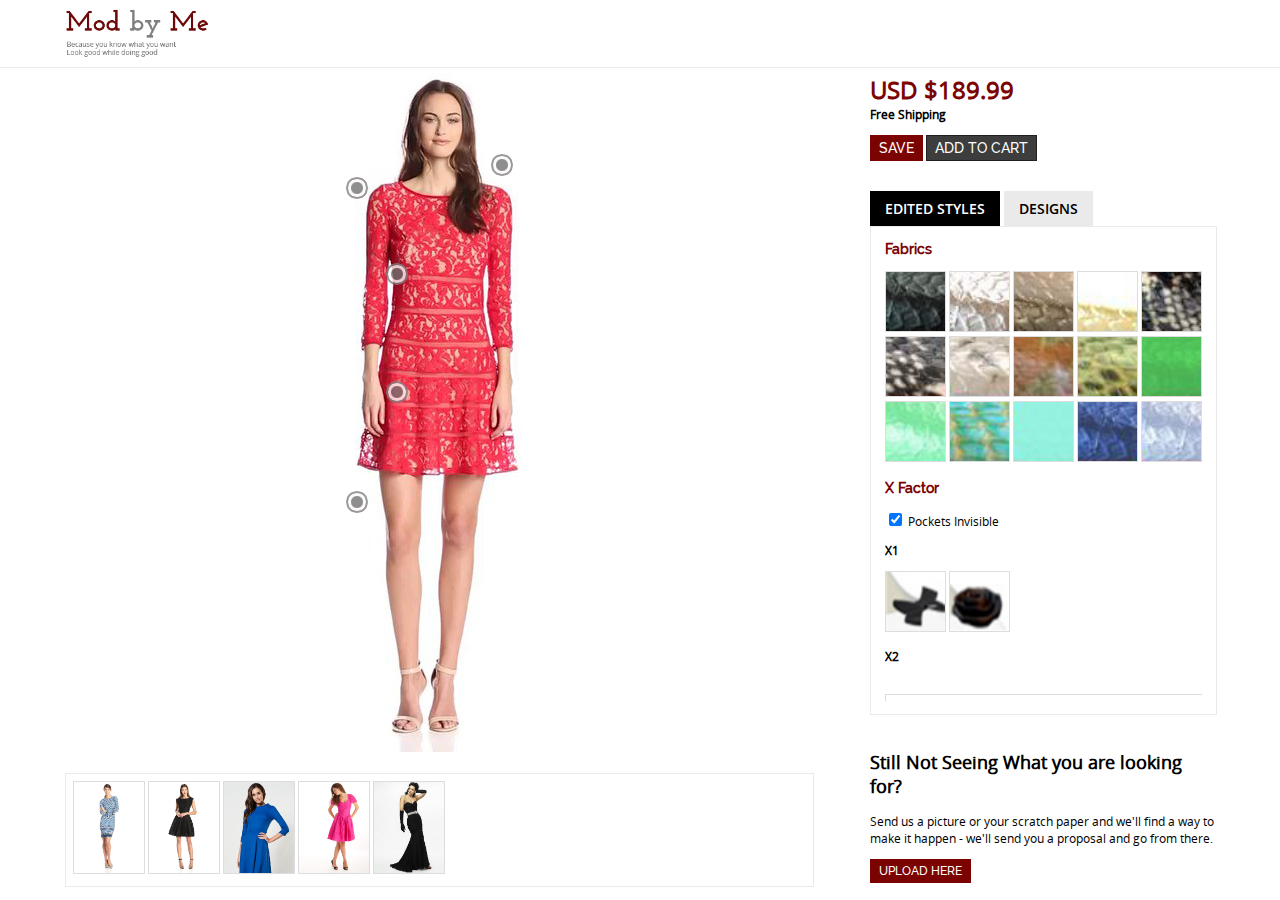
<file: Virtual-Design-Room/index.html>
<!DOCTYPE html PUBLIC "-//W3C//DTD XHTML 1.0 Transitional//EN" "http://www.w3.org/TR/xhtml1/DTD/xhtml1-transitional.dtd">
<html xmlns="http://www.w3.org/1999/xhtml">
<head>
<meta http-equiv="Content-Type" content="text/html; charset=utf-8" />
<title>Mod By Me</title>
<link rel="stylesheet" href="css/style.css" type="text/css" />
<link rel="stylesheet" href="css/font-awesome.min.css">
<script src="js/jquery-1.11.0.min.js" type="text/javascript"></script>
<script src="js/respond.src.js" type="text/javascript"></script>
<script src="js/easyResponsiveTabs.js" type="text/javascript"></script>
<script type="text/javascript" src="js/jquery.tooltipster.min.js"></script>
	
	<script type="text/javascript">
	
	function handleResize() {
		var DocHeight = $(window).height();
$(".dsgn-rm-right-col").height(DocHeight-150);
$(".tab-container").height(DocHeight-440);
$(".model-col").height(DocHeight-200);

$(".tab-container").css({"overflow-x": "hidden", "overflow-y": "auto"});
$(".model-col").css({"overflow-x": "hidden", "overflow-y": "auto"})
	
	}
	
		function handleResize2() {
		var DocHeight = $(window).height();
$(".dsgn-rm-right-col").height(DocHeight-10);
$(".tab-container").height(DocHeight-380);
$(".model-col").height(DocHeight-90);

$(".tab-container").css({"overflow-x": "hidden", "overflow-y": "auto"});
$(".model-col").css({"overflow-x": "hidden", "overflow-y": "auto"})
	
	}
	
function mdscreen() {
	
	
	
	if($(window).innerWidth() <= 1200) {
   handleResize2();
} else {
  handleResize();
}

}
	
	$(function(){
		mdscreen();
		
$(document).ready(function() {
	
	
	
	
	
	$('html').click(function(e) {
	$(".open-popup").removeClass("open-popup")
 })
 

 
$(".hot-spot-icon").click(function(e){
		 
$(this).toggleClass("open-popup");
e.stopPropagation();
		 
		 
}); 



$('.bullet-popup').click(function(e){
	 e.stopPropagation();
 });



	
	
	
	
	 mdscreen();
	 
	 

$( ".hot-spot-icon" ).hover(function() {
  $( this ).toggleClass( "showtooltip" );
  

});

});

$(window).resize(function(){
		mdscreen();
});
	
});
		
	</script>
    
   
</head>

<body>

<div style="width:100%; height:100%;  position:relative;  overflow:hidden;">

<header>


<div class="full-width header-column">
<div class="center-column">

<div class="logo-col">
  <img src="images/logo.png" width="145" /></div>
<div class="head2-nav">

<div class="head-nav1">




</div>

</div>
</div>
</div>

<div class="md-screen-head">
  <img src="images/logo.png" width="140"  /></div>

</header>

<!-- Content Colunm Start-->
<div class="full-width content-col">
<div class="center-column">

<div class="dsgn-rm-left-col">

<div class="full-width model-col">

<div class="text-center">
<div class="bullet-points">
<div class="full-width">
  <div class="hot-spot hot-sopt1">
<span class="hot-spot-icon "  >
<img src="images/spot-dot.png" width="23" height="23" />
<div class="bullet-tooltip">Click Here to Change Neckline</div>
<div class="bullet-popup">
<ul class="popup-list">
<li><img src="images/neckline-design1.jpg" /></li>
<li><img src="images/neckline-design2.jpg" /></li>
<li><img src="images/neckline-design3.jpg" /></li>
</ul>
</div>

</span>

</div>
<div class="hot-spot hot-sopt2"><span class="hot-spot-icon tooltip" title="Click here to change arm line"><img src="images/spot-dot.png" width="23" height="23" />
<div class="bullet-tooltip">Click Here to Change Neckline</div>
<div class="bullet-popup">
<ul class="popup-list">
<li><img src="images/neckline-design1.jpg" /></li>
<li><img src="images/neckline-design2.jpg" /></li>
<li><img src="images/neckline-design3.jpg" /></li>
</ul>
</div>
</span></div>
<div class="hot-spot hot-sopt3"><span class="hot-spot-icon tooltip" title="Click here to change"><img src="images/spot-dot.png" width="23" height="23" />
<div class="bullet-tooltip">Click Here to Change Neckline</div>
<div class="bullet-popup">
<ul class="popup-list">
<li><img src="images/neckline-design1.jpg" /></li>
<li><img src="images/neckline-design2.jpg" /></li>
<li><img src="images/neckline-design3.jpg" /></li>
</ul>
</div>
</span></div>
<div class="hot-spot hot-sopt4"><span class="hot-spot-icon tooltip" title="Click here to change"><img src="images/spot-dot.png" width="23" height="23" />
<div class="bullet-tooltip">Click Here to Change Neckline</div>
<div class="bullet-popup">
<ul class="popup-list">
<li><img src="images/neckline-design1.jpg" /></li>
<li><img src="images/neckline-design2.jpg" /></li>
<li><img src="images/neckline-design3.jpg" /></li>
</ul>
</div>
</span></div>
<div class="hot-spot hot-sopt5"><span class="hot-spot-icon tooltip" title="Click here to change"><img src="images/spot-dot.png" width="23" height="23" />
<div class="bullet-tooltip">Click Here to Change Neckline</div>
<div class="bullet-popup">
<ul class="popup-list">
<li><img src="images/neckline-design1.jpg" /></li>
<li><img src="images/neckline-design2.jpg" /></li>
<li><img src="images/neckline-design3.jpg" /></li>
</ul>
</div>
</span></div>
</div>
</div>
<img src="images/model-1.jpg" style="max-width:100%" class="model-img" /></div>

</div>

<div class="related-models">

<ul class="related-models-ul">
<li><img src="images/model-2.jpg" /></li>
<li><img src="images/model-3.jpg"/></li>
<li><img src="images/model-4.jpg"/></li>
<li><img src="images/model-5.jpg"/></li>
<li><img src="images/model-6.jpg"/></li>
</ul>
</div>

</div>
<div class="dsgn-rm-right-col">

<div class="full-width" style="margin-bottom:30px;">
<h1 class="color-orange no-margin">USD $189.99</h1>
<p class="no-top-margin"><b>Free Shipping</b></p>
<div>
<a href="#" class="btn-primary">Save</a>
<a href="#" class="btn-gray">Add to Cart</a>
</div>
</div>

<div class="full-width ">
<div id="horizontalTab">
            <ul class="resp-tabs-list">
                <li>Edited Styles</li>
                <li>Designs</li>
            </ul>
            <div class="resp-tabs-container">
            
                <div id="tab1">
                   <div class="tab-container">
                   <div class="full-width">
                   
                   <h3 class="orange no-top-margin">Fabrics</h3>
                   <ul class="thumbnails-list">
                    <li><img src="images/patterns/img1.jpg" /></li>
                    <li><img src="images/patterns/img2.jpg"  /></li>
                    <li><img src="images/patterns/img3.jpg"  /></li>
                    <li><img src="images/patterns/img4.jpg"  /></li>
                    <li><img src="images/patterns/img5.jpg" /></li>
                    <li><img src="images/patterns/img6.jpg"  /></li>
                    <li><img src="images/patterns/img7.jpg" /></li>
                    <li><img src="images/patterns/img8.jpg"  /></li>
                    <li><img src="images/patterns/img9.jpg"  /></li>
                    <li><img src="images/patterns/img10.jpg"  /></li>
                    <li><img src="images/patterns/img11.jpg"  /></li>
                    <li><img src="images/patterns/img12.jpg"/></li>
                    <li><img src="images/patterns/img13.jpg" /></li>
                    <li><img src="images/patterns/img14.jpg" /></li>
                    <li><img src="images/patterns/img15.jpg"  /></li>
                   </ul>
                   
                   <h3 class="orange ">X Factor </h3>
                   <div class="full-width">
                   <label><input name="" type="checkbox" checked="checked" value="" /> Pockets Invisible</label>
                   <p><b>X1</b></p>
                   <ul class="thumbnails-list">
                    <li><img src="images/patterns/x1-img1.jpg"  /></li>
                    <li><img src="images/patterns/x1-img2.jpg"  /></li>
                   </ul>
                   <p><b>X2</b></p><br />
<div><input name="" class="input-normal" type="text" Value="Milena"/></div>

<h3 class="orange ">Size</h3>
<p>Milena's - Small Banana Republic</p>
                   </div>
                   
                   
                   
                   </div>
                  </div>
                </div>
                
               
                <div class="tab2">
                 <div class="tab-container">
                    <div class="full-width">
                    <h3 class="orange">Neck Line</h3>
                    <ul class="thumbnails-list">
                    <li><img src="images/patterns/neckline-1.jpg" /></li>
                    <li><img src="images/patterns/neckline-2.jpg"  /></li>
                    <li><img src="images/patterns/neckline-3.jpg"  /></li>
                   </ul>
                   
                   <h3 class="orange">Fabric</h3>
                   
                   <ul class="thumbnails-list">
                    <li><img src="images/patterns/img5.jpg" /></li>
                    <li><img src="images/patterns/img6.jpg"  /></li>
                    <li><img src="images/patterns/img11.jpg"  /></li>
                   </ul>
                   
                   <h3 class="orange">Pattern</h3>
                   
                   <ul class="thumbnails-list">
                    
                    <li><img src="images/patterns/img3.jpg"  /></li>
                    <li><img src="images/patterns/img4.jpg"  /></li>
                    <li><img src="images/patterns/img5.jpg" /></li>
                    <li><img src="images/patterns/img12.jpg"/></li>
                   </ul>
                   
                    </div>
                    </div>
                    
                </div>
                
            </div>
        </div>
        
        <div class="full-width" style="margin-top:20px;">
        <h2>Still Not Seeing What you are looking for?</h2>
        <p>Send us a picture or your scratch paper and we'll find a way to make it happen - we'll send you a proposal and go from there.</p>
        <input name="" type="button" class="submit-btn" value="Upload Here" />
        </div>
</div>

<script type="text/javascript">
    $(document).ready(function () {
        $('#horizontalTab').easyResponsiveTabs({
            type: 'default', //Types: default, vertical, accordion           
            width: 'auto', //auto or any width like 600px
            fit: true,   // 100% fit in a container
            closed: 'accordion', // Start closed if in accordion view
            activate: function(event) { // Callback function if tab is switched
                var $tab = $(this);
                var $info = $('#tabInfo');
                var $name = $('span', $info);

                $name.text($tab.text());

                $info.show();
            }
        });

       
    });
</script>
</div>

</div>
</div>

<!-- Content Colunm End-->

</div>

</body>
</html>
</file>
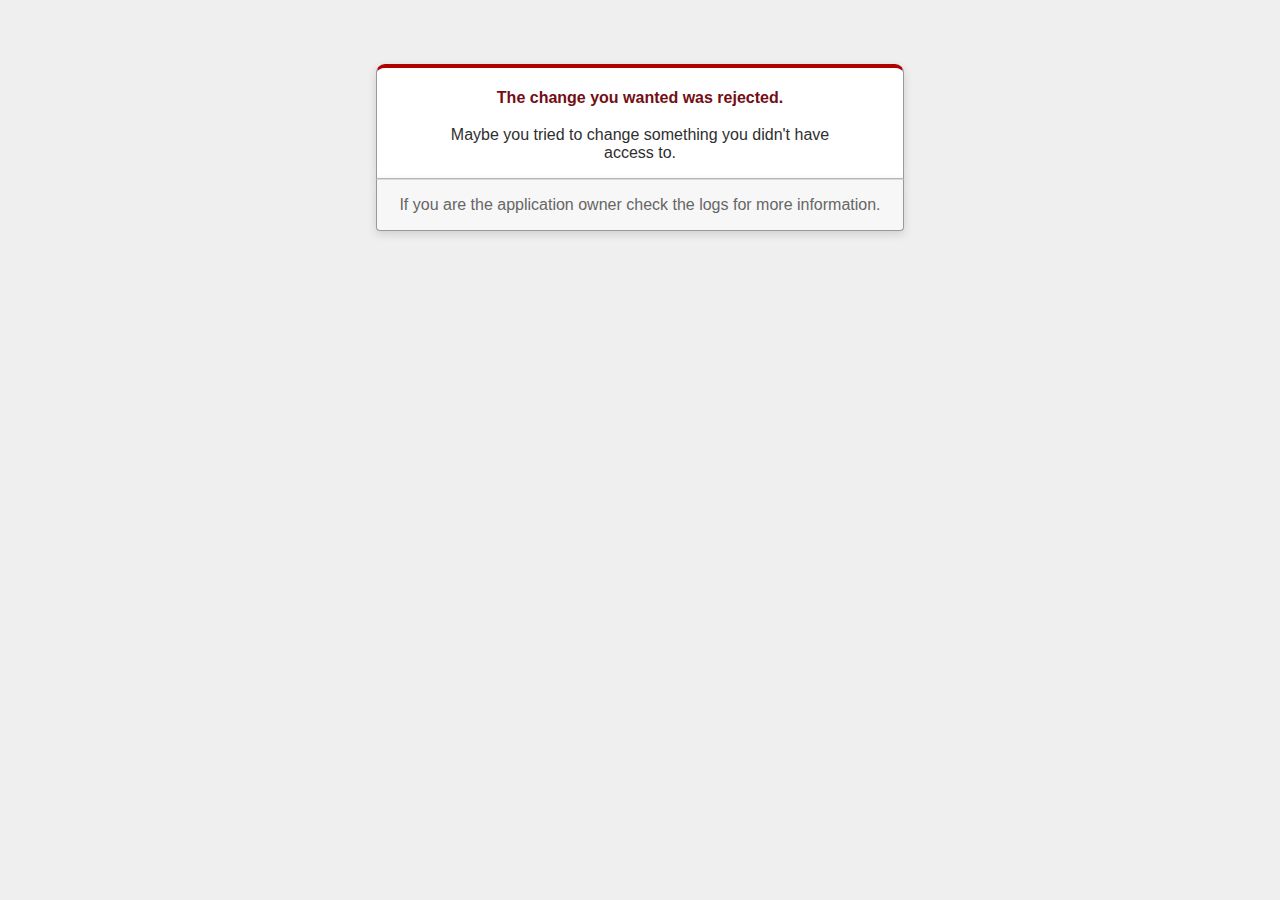
<file: public/422.html>
<!DOCTYPE html>
<html>
<head>
  <title>The change you wanted was rejected (422)</title>
  <meta name="viewport" content="width=device-width,initial-scale=1">
  <style>
  body {
    background-color: #EFEFEF;
    color: #2E2F30;
    text-align: center;
    font-family: arial, sans-serif;
    margin: 0;
  }

  div.dialog {
    width: 95%;
    max-width: 33em;
    margin: 4em auto 0;
  }

  div.dialog > div {
    border: 1px solid #CCC;
    border-right-color: #999;
    border-left-color: #999;
    border-bottom-color: #BBB;
    border-top: #B00100 solid 4px;
    border-top-left-radius: 9px;
    border-top-right-radius: 9px;
    background-color: white;
    padding: 7px 12% 0;
    box-shadow: 0 3px 8px rgba(50, 50, 50, 0.17);
  }

  h1 {
    font-size: 100%;
    color: #730E15;
    line-height: 1.5em;
  }

  div.dialog > p {
    margin: 0 0 1em;
    padding: 1em;
    background-color: #F7F7F7;
    border: 1px solid #CCC;
    border-right-color: #999;
    border-left-color: #999;
    border-bottom-color: #999;
    border-bottom-left-radius: 4px;
    border-bottom-right-radius: 4px;
    border-top-color: #DADADA;
    color: #666;
    box-shadow: 0 3px 8px rgba(50, 50, 50, 0.17);
  }
  </style>
</head>

<body>
  <!-- This file lives in public/422.html -->
  <div class="dialog">
    <div>
      <h1>The change you wanted was rejected.</h1>
      <p>Maybe you tried to change something you didn't have access to.</p>
    </div>
    <p>If you are the application owner check the logs for more information.</p>
  </div>
</body>
</html>
</file>
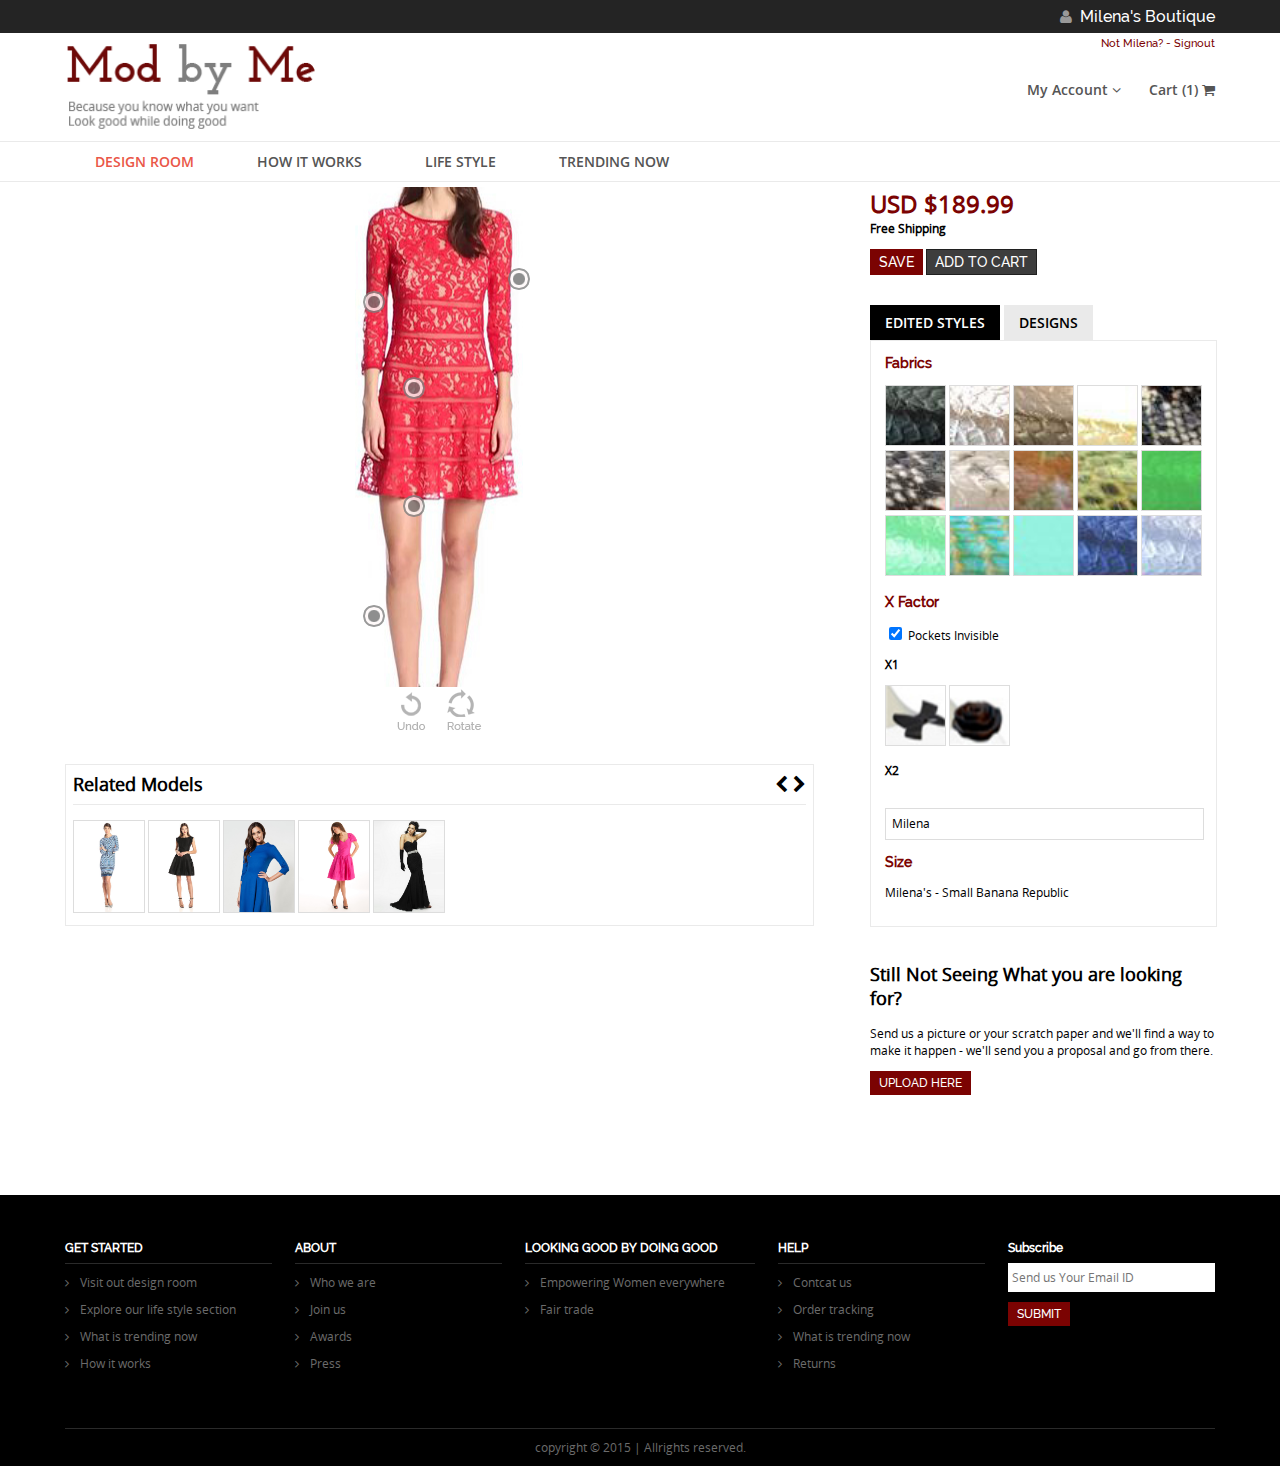
<file: Virtual-Design-Room/page.html>
<!DOCTYPE html PUBLIC "-//W3C//DTD XHTML 1.0 Transitional//EN" "http://www.w3.org/TR/xhtml1/DTD/xhtml1-transitional.dtd">
<html xmlns="http://www.w3.org/1999/xhtml">
<head>
<meta http-equiv="Content-Type" content="text/html; charset=utf-8" />
<title>Mod By Me</title>
<link rel="stylesheet" href="css/style.css" type="text/css" />
<link rel="stylesheet" href="css/font-awesome.min.css">
<script src="js/jquery-1.11.0.min.js" type="text/javascript"></script>
<script src="js/respond.src.js" type="text/javascript"></script>
<script src="js/easyResponsiveTabs.js" type="text/javascript"></script>
<script type="text/javascript" src="js/jquery.tooltipster.min.js"></script>
	
	<script type="text/javascript">
		$(document).ready(function() {
			$('.tooltip').tooltipster();
		});
	</script>
</head>

<body>

<header>
<div class="full-width head1">
<div class="center-column">
<div class="head1-nav">

<div class="user-login"> <span class="user-icon"><i class="fa fa-user"></i></span>Milena's Boutique</div>

</div>
</div>
</div>

<div class="full-width">
<div class="center-column">

<div class="logo-col">
  <img src="images/logo.png" width="253" height="92" /></div>
<div class="head2-nav">
<div class="login-user-caution">Not Milena? - <a href="#"> Signout </a></div>
<div class="head-nav1">

<ul class="head-nav1-ul">
<li><a href="#">My Account <i class="fa fa-angle-down"></i></a></li>
<li><a href="#">Cart (1) <i class="fa fa-shopping-cart"></i></a></li>
</ul>


</div>

</div>
</div>
</div>

<nav>
<div class="full-width nav-col">
<div class="center-column">

<ul class="nav-ul">
<li><a href="#" class="selected">Design Room</a></li>
<li><a href="#">How it Works</a></li>
<li><a href="#">Life Style</a></li>
<li><a href="#">Trending Now</a></li>
</ul>

</div>
</div>
</nav>

</header>

<!-- Content Colunm Start-->
<div class="full-width content-col">
<div class="center-column">

<div class="dsgn-rm-left-col">

<div class="text-center">
<div class="model-bg">
<div class="full-width">
<div class="hot-spot hot-sopt1">
<span class="hot-spot-icon tooltip" title="Click here to change neck line">
<img src="images/spot-dot.png" width="23" height="23" />
</span>

</div>
<div class="hot-spot hot-sopt2"><span class="hot-spot-icon tooltip" title="Click here to change arm line"><img src="images/spot-dot.png" width="23" height="23" /></span></div>
<div class="hot-spot hot-sopt3"><span class="hot-spot-icon tooltip" title="Click here to change"><img src="images/spot-dot.png" width="23" height="23" /></span></div>
<div class="hot-spot hot-sopt4"><span class="hot-spot-icon tooltip" title="Click here to change"><img src="images/spot-dot.png" width="23" height="23" /></span></div>
<div class="hot-spot hot-sopt5"><span class="hot-spot-icon tooltip" title="Click here to change"><img src="images/spot-dot.png" width="23" height="23" /></span></div>
</div>
</div>
<div class="full-width text-center" style="cursor:pointer; margin-bottom:30px;"><img src="images/undo-btn.png" width="90" height="47" /></div>
</div>

<div class="related-models">
<h2 class="no-top-margin header-brd">Related Models <span class="slider-nav"><i class="fa fa-chevron-left"></i> <i class="fa fa-chevron-right"></i></span></h2>
<ul class="related-models-ul">
<li><img src="images/model-2.jpg" /></li>
<li><img src="images/model-3.jpg"/></li>
<li><img src="images/model-4.jpg"/></li>
<li><img src="images/model-5.jpg"/></li>
<li><img src="images/model-6.jpg"/></li>
</ul>
</div>

</div>
<div class="dsgn-rm-right-col">

<div class="full-width" style="margin-bottom:30px;">
<h1 class="color-orange no-margin">USD $189.99</h1>
<p class="no-top-margin"><b>Free Shipping</b></p>
<div>
<a href="#" class="btn-primary">Save</a>
<a href="#" class="btn-gray">Add to Cart</a>
</div>
</div>

<div class="full-width ">
<div id="horizontalTab">
            <ul class="resp-tabs-list">
                <li>Edited Styles</li>
                <li>Designs</li>
            </ul>
            <div class="resp-tabs-container">
                <div id="tab1">
                   
                   <div class="full-width">
                   
                   <h3 class="orange no-top-margin">Fabrics</h3>
                   <ul class="thumbnails-list">
                    <li><img src="images/patterns/img1.jpg" /></li>
                    <li><img src="images/patterns/img2.jpg"  /></li>
                    <li><img src="images/patterns/img3.jpg"  /></li>
                    <li><img src="images/patterns/img4.jpg"  /></li>
                    <li><img src="images/patterns/img5.jpg" /></li>
                    <li><img src="images/patterns/img6.jpg"  /></li>
                    <li><img src="images/patterns/img7.jpg" /></li>
                    <li><img src="images/patterns/img8.jpg"  /></li>
                    <li><img src="images/patterns/img9.jpg"  /></li>
                    <li><img src="images/patterns/img10.jpg"  /></li>
                    <li><img src="images/patterns/img11.jpg"  /></li>
                    <li><img src="images/patterns/img12.jpg"/></li>
                    <li><img src="images/patterns/img13.jpg" /></li>
                    <li><img src="images/patterns/img14.jpg" /></li>
                    <li><img src="images/patterns/img15.jpg"  /></li>
                   </ul>
                   
                   <h3 class="orange ">X Factor </h3>
                   <div class="full-width">
                   <label><input name="" type="checkbox" checked="checked" value="" /> Pockets Invisible</label>
                   <p><b>X1</b></p>
                   <ul class="thumbnails-list">
                    <li><img src="images/patterns/x1-img1.jpg"  /></li>
                    <li><img src="images/patterns/x1-img2.jpg"  /></li>
                   </ul>
                   <p><b>X2</b></p><br />
<div><input name="" class="input-normal" type="text" Value="Milena"/></div>

<h3 class="orange ">Size</h3>
<p>Milena's - Small Banana Republic</p>
                   </div>
                   
                   
                   
                   </div>
                  
                </div>
                <div class="tab2">
                    <div class="full-width">
                    <h3 class="orange">Neck Line</h3>
                    <ul class="thumbnails-list">
                    <li><img src="images/patterns/neckline-1.jpg" /></li>
                    <li><img src="images/patterns/neckline-2.jpg"  /></li>
                    <li><img src="images/patterns/neckline-3.jpg"  /></li>
                   </ul>
                   
                   <h3 class="orange">Fabric</h3>
                   
                   <ul class="thumbnails-list">
                    <li><img src="images/patterns/img5.jpg" /></li>
                    <li><img src="images/patterns/img6.jpg"  /></li>
                    <li><img src="images/patterns/img11.jpg"  /></li>
                   </ul>
                   
                   <h3 class="orange">Pattern</h3>
                   
                   <ul class="thumbnails-list">
                    
                    <li><img src="images/patterns/img3.jpg"  /></li>
                    <li><img src="images/patterns/img4.jpg"  /></li>
                    <li><img src="images/patterns/img5.jpg" /></li>
                    <li><img src="images/patterns/img12.jpg"/></li>
                   </ul>
                   
                    </div>
                    
                </div>
                
            </div>
        </div>
        
        <div class="full-width" style="margin-top:20px;">
        <h2>Still Not Seeing What you are looking for?</h2>
        <p>Send us a picture or your scratch paper and we'll find a way to make it happen - we'll send you a proposal and go from there.</p>
        <input name="" type="button" class="submit-btn" value="Upload Here" />
        </div>
</div>

<script type="text/javascript">
    $(document).ready(function () {
        $('#horizontalTab').easyResponsiveTabs({
            type: 'default', //Types: default, vertical, accordion           
            width: 'auto', //auto or any width like 600px
            fit: true,   // 100% fit in a container
            closed: 'accordion', // Start closed if in accordion view
            activate: function(event) { // Callback function if tab is switched
                var $tab = $(this);
                var $info = $('#tabInfo');
                var $name = $('span', $info);

                $name.text($tab.text());

                $info.show();
            }
        });

       
    });
</script>
</div>

</div>
</div>

<!-- Content Colunm End-->

<footer>

<div class="full-width footer-col">
<div class="center-column">
<div class="footer-cnt">
<div class="footer-col1">
<div class="footer-cnt-col">
<h2>Get Started</h2>
<div class="footer-cnt-col1">
<ul class="footer-links">
<li></li>
<li><a href="#"><span class="link-angle"><i class="fa fa-angle-right"></i></span> Visit out design room</a></li>

<li><a href="#"><span class="link-angle"><i class="fa fa-angle-right"></i></span> Explore our life style section</a></li>

<li><a href="#"><span class="link-angle"><i class="fa fa-angle-right"></i></span> What is trending now</a></li>

<li><a href="#"><span class="link-angle"><i class="fa fa-angle-right"></i></span> How it works</a></li>
</ul>
</div>
</div>

</div>
<div class="footer-col2">
<div class="footer-cnt-col">
<h2>About</h2>

<div class="footer-cnt-col1">
<ul class="footer-links">
<li></li>
<li><a href="#"><span class="link-angle"><i class="fa fa-angle-right"></i></span> Who we are</a></li>

<li><a href="#"><span class="link-angle"><i class="fa fa-angle-right"></i></span> Join us</a></li>

<li><a href="#"><span class="link-angle"><i class="fa fa-angle-right"></i></span> Awards</a></li>

<li><a href="#"><span class="link-angle"><i class="fa fa-angle-right"></i></span> Press</a></li>
</ul>
</div>
</div>
</div>
<div class="footer-col3">
<div class="footer-cnt-col">
<h2>Looking Good By Doing Good</h2>

<div class="footer-cnt-col1">
<ul class="footer-links">
<li></li>
<li><a href="#"><span class="link-angle"><i class="fa fa-angle-right"></i></span> Empowering Women everywhere</a></li>

<li><a href="#"><span class="link-angle"><i class="fa fa-angle-right"></i></span> Fair trade</a></li>
</ul>
</div>
</div>
</div>
<div class="footer-col4">
<div class="footer-cnt-col">
<h2>Help</h2>

<div class="footer-cnt-col1">
<ul class="footer-links">
<li></li>
<li><a href="#"><span class="link-angle"><i class="fa fa-angle-right"></i></span> Contcat us</a></li>

<li><a href="#"><span class="link-angle"><i class="fa fa-angle-right"></i></span> Order tracking</a></li>

<li><a href="#"><span class="link-angle"><i class="fa fa-angle-right"></i></span> What is trending now</a></li>

<li><a href="#"><span class="link-angle"><i class="fa fa-angle-right"></i></span> Returns</a></li>
</ul>
</div>
</div>
</div>
<div class="footer-col5">
<div class="footer-cnt-col">
<p>Subscribe</p>
<div class="footer-cnt-col1">
<div><input name="" class="subscribe-input" type="text" placeholder="Send us Your Email ID"/></div>
<div class="subscribe-btn-col"><input name="" class="submit-btn" type="button" value="Submit" /></div>
</div>
</div>
</div>

</div>

<div class="full-width copyright-col">
copyright &copy 2015 | Allrights reserved.
</div>
</div>
</div>
</footer>

</body>
</html>
</file>
<file: Virtual-Design-Room/css/style.css>
@charset "utf-8";
/* CSS Document */


/* GLOBAL CSS START ---- Don't Change ---------  */
html, body {height:100%;}

body {margin:0; font-family:"OpenSans-Regular"; font-size:12px;}
a {color:#7b0302; text-decoration:none}
h3 {font-family:"Raleway-Medium";}
input {font-family:"OpenSans-Regular"; font-size:12px ;}

@font-face { 
font-family:"JosefinSlab-SemiBold";
src:url(../fonts/JosefinSlab-SemiBold.ttf);
}

@font-face { 
font-family:"Raleway-Medium";
src:url(../fonts/Raleway-Medium.ttf);
}

@font-face { 
font-family:"OpenSans-Bold";
src:url(../fonts/OpenSans-Bold_0.ttf);
}

@font-face { 
font-family:"OpenSans-Regular";
src:url(../fonts/OpenSans-Regular.ttf);
}
@font-face { 
font-family:"OpenSans-Semibold";
src:url(../fonts/OpenSans-Semibold_0.ttf);
}

.full-width {width:100%; float:left}
.center-column {width:1150px; margin:auto}
.no-margin {margin:0}
.no-top-margin {margin-top:0}
.no-bottom-margin {margin-bottom:0}
.no-padding {padding:0}
.no-top-padding {padding-top:0}
.no-bottom-padding {padding-bottom:0}
h3.orange {color:#7b0302; } 
.input-normal {width:96%; border:1px solid #ddd; padding:2%;}
.header-brd {border-bottom:1px solid #eaeaea; padding-bottom:8px; }
.content-col {margin-top:5px; margin-bottom:100px;}
.text-center {text-align:center}
.color-orange {color:#7b0302;}

.submit-btn {border:1px solid #7b0302; cursor:pointer; background:#7b0302; color:#fff; font-family:"Raleway-Medium"; text-transform:uppercase; padding:4px 8px;}
.submit-btn:hover {background:#000; border:1px solid #000;}

.btn-primary {border:1px solid #7b0302; font-size:14px;  cursor:pointer; background:#7b0302; color:#fff; font-family:"Raleway-Medium"; text-transform:uppercase; padding:4px 8px; display:inline-block}
.btn-primary:hover {background:#000; border:1px solid #000;}

.btn-gray {border:1px solid #202020; font-size:14px;  cursor:pointer; background:#3d3d3d; color:#fff; font-family:"Raleway-Medium"; text-transform:uppercase; padding:4px 8px; display:inline-block}
.btn-gray:hover {background:#000}
/* GLOBAL CSS END ---- Don't Change ---------*/


/* HEADER CSS START */
.head1 {background:#242424; }
.head1-nav {}

.user-login {font-family:"Raleway-Medium"; font-size:16px; color:#fff; padding:7px 0; text-align:right}
.user-icon {margin-right:8px; font-size:15px; color:#999;}

.logo-col {float:left; margin: 8px 0;}
.head2-nav {float:right}

.login-user-caution {font-family:"Raleway-Medium"; text-align:right; margin-top:4px; font-size:11px; color:#7b0302;}
.login-user-caution a {color:#7b0302;}
.login-user-caution a:hover {color:#000; text-decoration:underline}

.nav-col {border-top:1px solid #eaeaea; border-bottom:1px solid #eaeaea;}
.nav-ul {margin:0; padding:0}
.nav-ul li {display:inline-block;}
.nav-ul li a {font-size:14px; font-family:"OpenSans-Semibold"; text-transform:uppercase; color:#555; padding:10px 30px; display:block}
.nav-ul li a:hover {color:#ea5748;}
.nav-ul li a.selected {color:#ea5748;}

.head-nav1 {margin-top:30px;}

.head-nav1-ul {margin:0; padding:0;}
.head-nav1-ul li {display:inline-block; color:#555; margin-right:25px; font-size:14px;  font-family:"OpenSans-Semibold";}
.head-nav1-ul li a {color:#555; font-size:14px; font-family:"OpenSans-Semibold";}
.head-nav1-ul li:last-child {margin-right:0}
.head-nav1-ul li a:hover {color:#ea5748;}
.header-column {border-bottom:1px solid #eaeaea;}
/* HEADER CSS END */


/* DESIGN ROOM CSS START */

.dsgn-rm-left-col {width:65%; margin-right:5%; float:left}
.dsgn-rm-right-col {width:30%; float:left}
.related-models {width:98%; padding:1%; margin-top:0px; float:left; border:1px solid #eaeaea;}

.related-models-ul {margin:0; padding:0}
.related-models-ul li {display:inline-block}
.related-models-ul li img {width:70px; border:1px solid #ddd;}
.slider-nav {float:right}

.model-bg {width:520px; margin:auto; height:500px; background:url(../images/model-1.jpg) center no-repeat}

.hot-spot {color:#333; font-size:18px;}
.hot-sopt1 {margin-top: 80px;}
.hot-sopt1 .hot-spot-icon {margin-left:160px;}
.hot-sopt2 .hot-spot-icon {margin-left:-130px;}

.hot-sopt3 {margin-top: 63px;}
.hot-sopt3 .hot-spot-icon {margin-left:-50px;}

.hot-sopt4 {margin-top: 95px;}
.hot-sopt4 .hot-spot-icon {margin-left:-50px;}

.hot-sopt5 {margin-top: 87px;}
.hot-sopt5 .hot-spot-icon {margin-left:-130px;}

.hot-spot-icon {cursor:pointer; position:relative}

/* Responsive tabbed panel css start */
.resp-tabs-list li {
    font-weight: 600;
    font-size: 14px;
    display: inline-block;
    padding: 8px 15px; 
    margin:0 4px 0 0;
    list-style: none; background:#eaeaea;
    cursor: pointer; text-transform:uppercase;
    float: left; font-family:"OpenSans-Semibold";
}

.resp-tabs-container {
    padding: 0px;
    background-color: #fff;
    clear: left;
}

h2.resp-accordion {
    cursor: pointer;
    padding: 5px;
    display: none;
}

.resp-tab-content {
    display: none;float: left;
    padding: 4%;
    width: 92%;
}

.resp-tab-active {
    border:0;
    border-bottom: none;
    margin-bottom: -1px !important;
}

.resp-tab-active {
    border-bottom: none;
    background-color: #000 !important; color:#fff;
}

.resp-content-active, .resp-accordion-active {
    display: block;
}

.resp-tab-content {
    border: 1px solid #eaeaea;
}

h2.resp-accordion {
    font-size: 13px;
    border: 1px solid #c1c1c1;
    border-top: 0px solid #c1c1c1;
    margin: 0px;
    padding: 10px 15px;
}

h2.resp-tab-active {
    border-bottom: 0px solid #c1c1c1 !important;
    margin-bottom: 0px !important;
    padding: 10px 15px !important;
}

h2.resp-tab-title:last-child {
    border-bottom: 12px solid #c1c1c1 !important;
    background: blue;
}
/*-----------Vertical tabs-----------*/
.resp-vtabs ul.resp-tabs-list {
    float: left;
    width: 30%;
}

.resp-vtabs .resp-tabs-list li {
    display: block;
    padding: 15px 15px !important;
    margin: 0;
    cursor: pointer;
    float: none;
}

.resp-vtabs .resp-tabs-container {
    padding: 0px;
    background-color: #fff;
    border: 1px solid #c1c1c1;
    float: left;
    width: 68%;
    min-height: 250px;
    border-radius: 4px;
    clear: none;
}

.resp-vtabs .resp-tab-content {
    border: none;
}

.resp-vtabs li.resp-tab-active {
    border: 1px solid #c1c1c1;
    border-right: none;
    background-color: #fff;
    position: relative;
    z-index: 1;
    margin-right: -1px !important;
    padding: 14px 15px 15px 14px !important;
}

.resp-arrow {
    width: 0;
    height: 0;
    float: right;
    margin-top: 3px;
    border-left: 6px solid transparent;
    border-right: 6px solid transparent;
    border-top: 12px solid #c1c1c1;
}

h2.resp-tab-active span.resp-arrow {
    border: none;
    border-left: 6px solid transparent;
    border-right: 6px solid transparent;
    border-bottom: 12px solid #9B9797;
}

/*-----------Accordion styles-----------*/
h2.resp-tab-active {
    background: #DBDBDB !important;
}
.resp-easy-accordion  h2.resp-accordion {
        display: block;
}
.resp-easy-accordion .resp-tab-content {
    border: 1px solid #c1c1c1;
}

.resp-easy-accordion .resp-tab-content:last-child {
    border-bottom: 1px solid #c1c1c1 !important;
}

.resp-jfit {
    width: 100%;
    margin: 0px;
}

.resp-tab-content-active {
    display: block;
}

h2.resp-accordion:first-child {
    border-top: 1px solid #c1c1c1 !important;
}

.resp-tabs-list {margin:0; padding:0}

/*Here your can change the breakpoint to set the accordion, when screen resolution changed*/
@media only screen and (max-width: 768px) {
    ul.resp-tabs-list {
        display: none;
    }

    h2.resp-accordion {
        display: block;
    }

    .resp-vtabs .resp-tab-content {
        border: 1px solid #C1C1C1;
    }

    .resp-vtabs .resp-tabs-container {
        border: none;
        float: none;
        width: 100%;
        min-height: initial;
        clear: none;
    }
    .resp-accordion-closed {
        display:none !important;
    }
    .resp-vtabs .resp-tab-content:last-child {
        border-bottom: 1px solid #c1c1c1 !important;
    }
}

/* Responsive tabbed panel css end*/

.thumbnails-list {margin:0; padding:0}
.thumbnails-list li {display:inline-block;}
.thumbnails-list li img {width:59px; border:1px solid #ddd; cursor:pointer;}
.thumbnails-list li img:hover {border:1px solid #000; }


/* Tooltip CSS Start */
.tooltipster-default {
	border-radius: 1px; 
	border: 1px solid #ddd;
	background: rgba(242, 242, 242, 1);
	color: #333; margin-left:-10px; margin-top:-6px; position:relative; z-index:1;
}
.hot-spot {z-index:999}

.tooltipster-default .tooltipster-content {
	font-family: Arial, sans-serif;
	font-size: 14px;
	line-height: 16px;
	padding: 8px 10px;
	overflow: hidden;
}

.tooltipster-default .tooltipster-arrow .tooltipster-arrow-border {
	/* border-color: ... !important; */
}



.tooltipster-base {
	padding: 0;
	font-size: 0;
	line-height: 0;
	position: absolute;
	left: 0;
	top: 0;
	z-index: 9999999;
	pointer-events: none;
	width: auto;
	overflow: visible;
}
.tooltipster-base .tooltipster-content {
	overflow: hidden;
}




.tooltipster-fade {
	opacity: 0;
	-webkit-transition-property: opacity;
	-moz-transition-property: opacity;
	-o-transition-property: opacity;
	-ms-transition-property: opacity;
	transition-property: opacity;
}
.tooltipster-fade-show {
	opacity: 1;
}

/* Tooltip CSS End */

.md-screen-head {position:absolute; width:92%; padding:10px 4%; display:none}
.bullet-points{position:absolute; margin-left:265px;}

.bullet-popup { background:#f4f2f3;
    left: 15px;
    position: absolute;
    top: 28px; text-align:left; max-height:350px;  overflow-x:hidden; overflow-y:auto;
     padding:10px; border:1px solid #ddd;  display:none; font-size:14px; z-index:2;}
	
.bullet-tooltip { background: #f8f8f8; color:#333;
    left: 30px;
    position: absolute;
    top: -5px; display:none; font-size:12px; width:200px; padding:5px;}
.showtooltip .bullet-tooltip {display:block}
.open-popup .bullet-popup {display:block !important}
.open-popup .bullet-tooltip{display:none !important}
.open-popup2 {display:none}

.popup-list {margin:0; padding:0}
.popup-list li {display:block}
.popup-list li img {width:100px; border:1px solid #f8f8f8}
.popup-list li img:hover {border:1px solid #333;}

.hot-spot-icon img {position:relative; z-index:1}

/* DESIGN ROOM CSS END */


/* Footer Start*/
.footer-cnt {width:100%; padding:4% 0; float:left}
.footer-col {background:#000;}
.footer-col1 {width:18%; float:left; margin-right:2%;}
.footer-col2 {width:18%; float:left; margin-right:2%;}
.footer-col3 {width:20%; float:left; margin-right:2%;}
.footer-col4 {width:18%; float:left; margin-right:2%;}
.footer-col5 {width:18%; float:left; }
.footer-cnt-col {}
.footer-cnt-col h2{color:#fff; text-transform:uppercase; font-family:"Raleway-Medium"; padding-bottom:8px; font-size:12px; margin:0; border-bottom:1px solid #2a2a2a;}
.footer-cnt-col p{color:#fff;  font-family:"Raleway-Medium"; font-weight:bold;  font-size:12px; margin:0; }
.footer-cnt-col1 {margin-top:8px;}
.footer-links {margin:0; padding:0}
.footer-links li {display:block}
.footer-links li a {color:#fff; font-size:12px; color:#6b6b6b; margin:10px 0; display:block}
.footer-links li a:hover {color:#fff; }
.link-angle {margin-right:8px;}

.subscribe-input {border:0; background:#fff; width:96%; padding:2%; height:20px;}
.subscribe-btn-col {margin-top:10px;}

.copyright-col {border-top:1px solid #2a2a2a; color:#6b6b6b; text-align:center;font-size:12px; padding:10px 0 }

/* Footer End */

@media screen and (max-height: 800px) and (max-width:1200px) {
	
	.center-column {width:95%;}
	.model-img {width:100px;}
	.header-column {display:none;}
    .md-screen-head  {display:block}
	.related-models-ul li img {width:50px;}
	.model-img {width:140px;}
	.bullet-points {margin-left: 212px;}
	.hot-sopt3 { margin-top: 23px;}
	.hot-sopt4 {margin-top: 65px;}
	.hot-sopt5 {margin-left: 25px;margin-top: 72px;}
}
</file>
